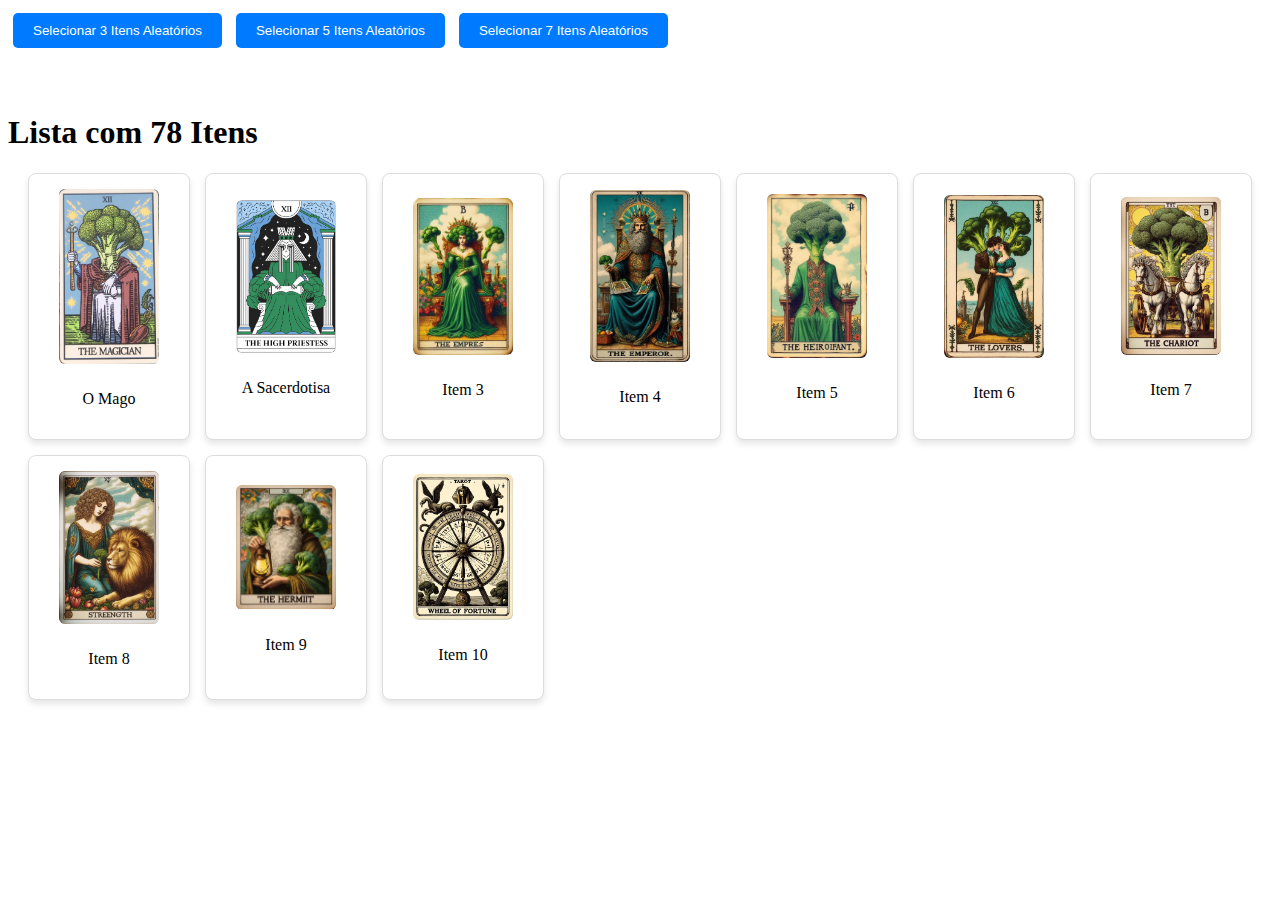
<file: menoscards.html>
<!DOCTYPE html>
<html lang="pt-BR">
<head>
    <meta charset="UTF-8">
    <meta name="viewport" content="width=device-width, initial-scale=1.0">
    <title>Lista com 78 Itens e Seleção Aleatória</title>
    <style>
        /* Estilo para a lista de itens */
        #itemList {
            display: grid;
            grid-template-columns: repeat(auto-fit, minmax(150px, 1fr));
            gap: 15px;
            list-style-type: none;
            padding: 0;
            margin: 20px;
        }
        
        /* Estilo individual de cada item */
        #itemList li {
            border: 1px solid #ddd;
            padding: 15px;
            box-shadow: 0 4px 6px rgba(0,0,0,0.1);
            border-radius: 8px;
            background-color: #fff;
            display: flex;
            flex-direction: column;
            align-items: center;
            justify-content: center;
            text-align: center;
            transition: transform 0.3s ease;
            position: relative; /* Para o efeito de descrição */
            overflow: hidden; /* Para evitar que a descrição transborde */
        }
        
        /* Efeito hover para melhor UX */
        #itemList li:hover {
            transform: translateY(-5px);
            box-shadow: 0 6px 10px rgba(0,0,0,0.15);
        }

        /* Estilo das imagens */
        #itemList li img {
            max-width: 100px;
            height: auto;
            margin-bottom: 10px;
            border-radius: 6px;
            transition: opacity 0.3s ease; /* Transição de opacidade */
        }

        /* Estilo do resultado */
        #result {
            margin-top: 20px;
            padding: 10px;
        }

        .descricao {
            display: none; /* Mantém a descrição oculta na lista */
            position: absolute;
            top: 50%; /* Posiciona no centro */
            left: 50%;
            transform: translate(-50%, -50%) rotateY(0); /* Centraliza e não gira */
            backface-visibility: hidden; /* Evita mostrar o verso */
            z-index: 10; /* Para garantir que fique acima da imagem */
            background-color: rgba(255, 255, 255, 0.9); /* Fundo semi-transparente */
            padding: 10px;
            border-radius: 8px; /* Cantos arredondados para a descrição */
        }

        .show-descricao {
            display: block; /* Mostra a descrição */
            animation: rotate 0.5s forwards; /* Aplica a animação de rotação */
        }

        @keyframes rotate {
            from {
                transform: translate(-50%, -50%) rotateY(-90deg); /* Gira a partir de -90 graus */
            }
            to {
                transform: translate(-50%, -50%) rotateY(0); /* Finaliza na posição original */
            }
        }

        /* Ajuste de botões */
        button {
            padding: 10px 20px;
            margin: 5px;
            border: none;
            background-color: #007bff;
            color: white;
            border-radius: 5px;
            cursor: pointer;
            transition: background-color 0.3s ease;
        }

        button:hover {
            background-color: #0056b3;
        }

        /* Responsividade para pequenas telas */
        @media (max-width: 600px) {
            #itemList {
                grid-template-columns: repeat(auto-fit, minmax(120px, 1fr));
            }

            button {
                width: 100%;
                margin-top: 10px;
            }
        }
    </style>
    <script src="https://code.jquery.com/jquery-3.6.0.min.js"></script>
</head>
<body>

    <button onclick="selectRandomItems(3)">Selecionar 3 Itens Aleatórios</button>
    <button onclick="selectRandomItems(5)">Selecionar 5 Itens Aleatórios</button>
    <button onclick="selectRandomItems(7)">Selecionar 7 Itens Aleatórios</button>
    <div id="result"></div>

    <h1>Lista com 78 Itens</h1>
    <ul id="itemList">
        <li>
            <img src="card1.png" alt="Imagem 1"/>
            <p class="item-text">O Mago</p>
            <span class="descricao">
                O Mago: Esta carta representa o poder da manifestação e a habilidade de transformar ideias em realidade...
            </span>
        </li>
        <li>
            <img src="card2.png" alt="Imagem 2"/>
            <p class="item-text">A Sacerdotisa</p>
            <span class="descricao">
                A Sacerdotisa: Esta carta simboliza a intuição, o mistério e o conhecimento profundo...
            </span>
        </li>
        <li>
            <img src="card3.png" alt="Imagem 3"/>
            <p class="item-text">Item 3</p>
            <span class="descricao">Descrição do Item 3</span>
        </li>
        <li>
            <img src="card4.png" alt="Imagem 4"/>
            <p class="item-text">Item 4</p>
            <span class="descricao">Descrição do Item 4</span>
        </li>
        <li>
            <img src="card5.png" alt="Imagem 5"/>
            <p class="item-text">Item 5</p>
            <span class="descricao">Descrição do Item 5</span>
        </li>
        <li>
            <img src="card6.png" alt="Imagem 6"/>
            <p class="item-text">Item 6</p>
            <span class="descricao">Descrição do Item 6</span>
        </li>
        <li>
            <img src="card7.png" alt="Imagem 7"/>
            <p class="item-text">Item 7</p>
            <span class="descricao">Descrição do Item 7</span>
        </li>
        <li>
            <img src="card8.png" alt="Imagem 8"/>
            <p class="item-text">Item 8</p>
            <span class="descricao">Descrição do Item 8</span>
        </li>
        <li>
            <img src="card9.png" alt="Imagem 9"/>
            <p class="item-text">Item 9</p>
            <span class="descricao">Descrição do Item 9</span>
        </li>
        <li>
            <img src="card10.png" alt="Imagem 10"/>
            <p class="item-text">Item 10</p>
            <span class="descricao">Descrição do Item 10</span>
        </li>
    </ul>

    <script>
        function selectRandomItems(numItems) {
            const items = document.querySelectorAll('#itemList li');
            const selectedItems = [];
            
            while (selectedItems.length < numItems) {
                const randomIndex = Math.floor(Math.random() * items.length);
                const randomItem = items[randomIndex];
                if (!selectedItems.includes(randomItem)) {
                    selectedItems.push(randomItem);
                }
            }

            // Montando o HTML de saída
            let resultHTML = '<h2>Itens Selecionados:</h2><ul>';
            selectedItems.forEach(item => {
                const itemName = item.querySelector('.item-text').textContent.trim(); // Nome do item
                const description = item.querySelector('.descricao').textContent.trim(); // Descrição
                resultHTML += `<li>${itemName}<br>${description}</li>`;
            });
            resultHTML += '</ul>';
            
            // Atualizando o conteúdo do resultado
            document.getElementById('result').innerHTML = resultHTML;
        }

        // jQuery para mostrar a descrição com efeito de girar
        $(document).ready(function() {
            $('#itemList li').hover(
                function() {
                    $(this).find('.descricao').addClass('show-descricao');
                    $(this).find('img').css('opacity', '0.2'); // Reduz a opacidade da imagem
                },
                function() {
                    $(this).find('.descricao').removeClass('show-descricao');
                    $(this).find('img').css('opacity', '1'); // Restaura a opacidade da imagem
                }
            );
        });
    </script>
    
</body>
</html>
</file>
